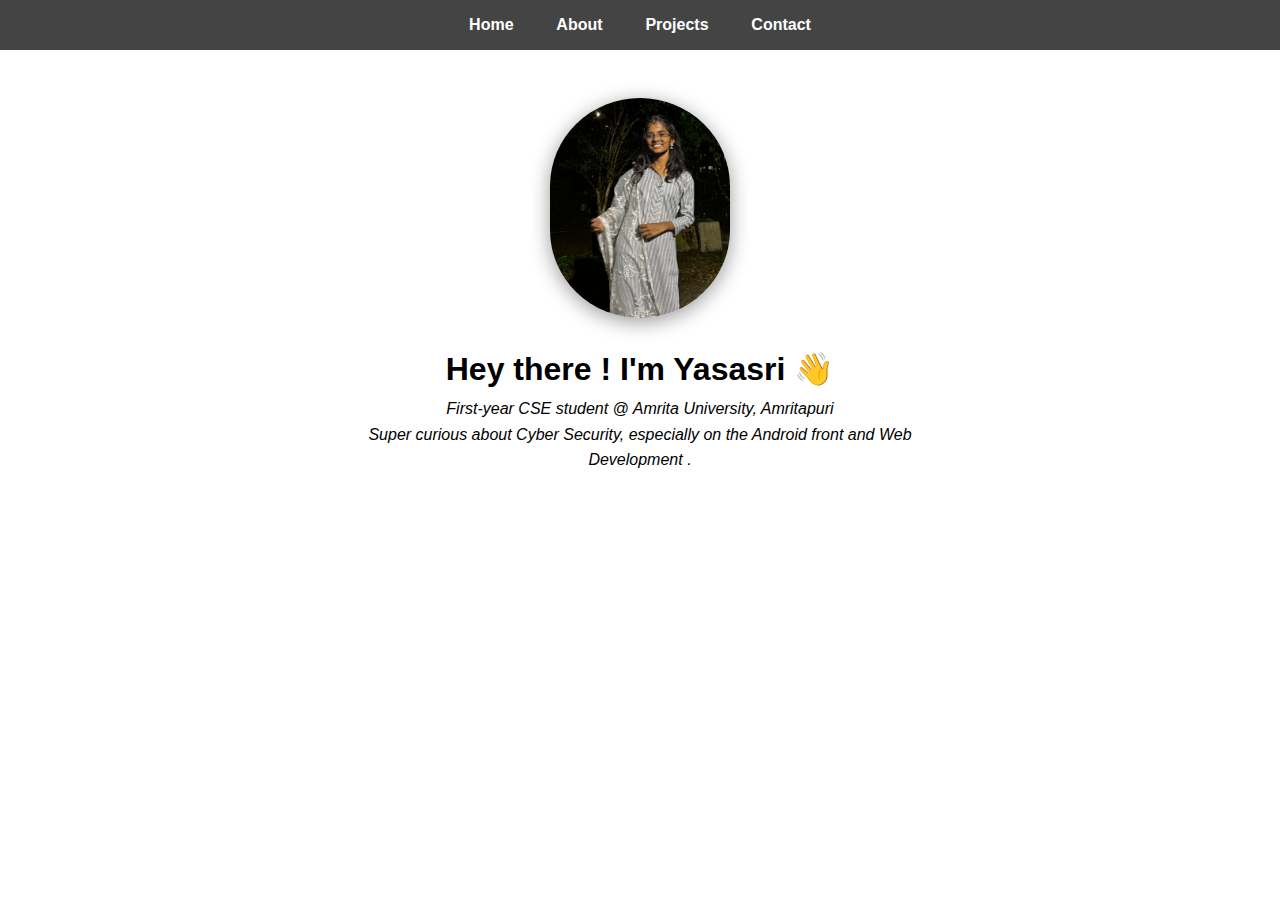
<file: index.html>
<!DOCTYPE html>
<html lang="en">
<head>
  <meta charset="UTF-8" />
  <meta name="viewport" content="width=device-width, initial-scale=1.0" />
  <title>Yasasri Valluri | Home</title>
  <link rel="stylesheet" href="style.css"> 
</head>
<body>
  <nav>
    <a href="index.html">Home</a>
    <a href="about.html">About</a>
    <a href="projects.html">Projects</a>
    <a href="contact.html">Contact</a>
  </nav>

  <header>
    <img src="images/portfolio.jpg" alt="Yasasri Valluri" class="profile-pic" />
    <h1>Hey there ! I'm Yasasri 👋</h1>
    <p><i>
      First-year CSE student @ Amrita University, Amritapuri<br>
      Super curious about Cyber Security, especially on the Android front and Web Development .<br>
      </i>
    </p>
  </header>

  
 
</body>
</html>
</file>
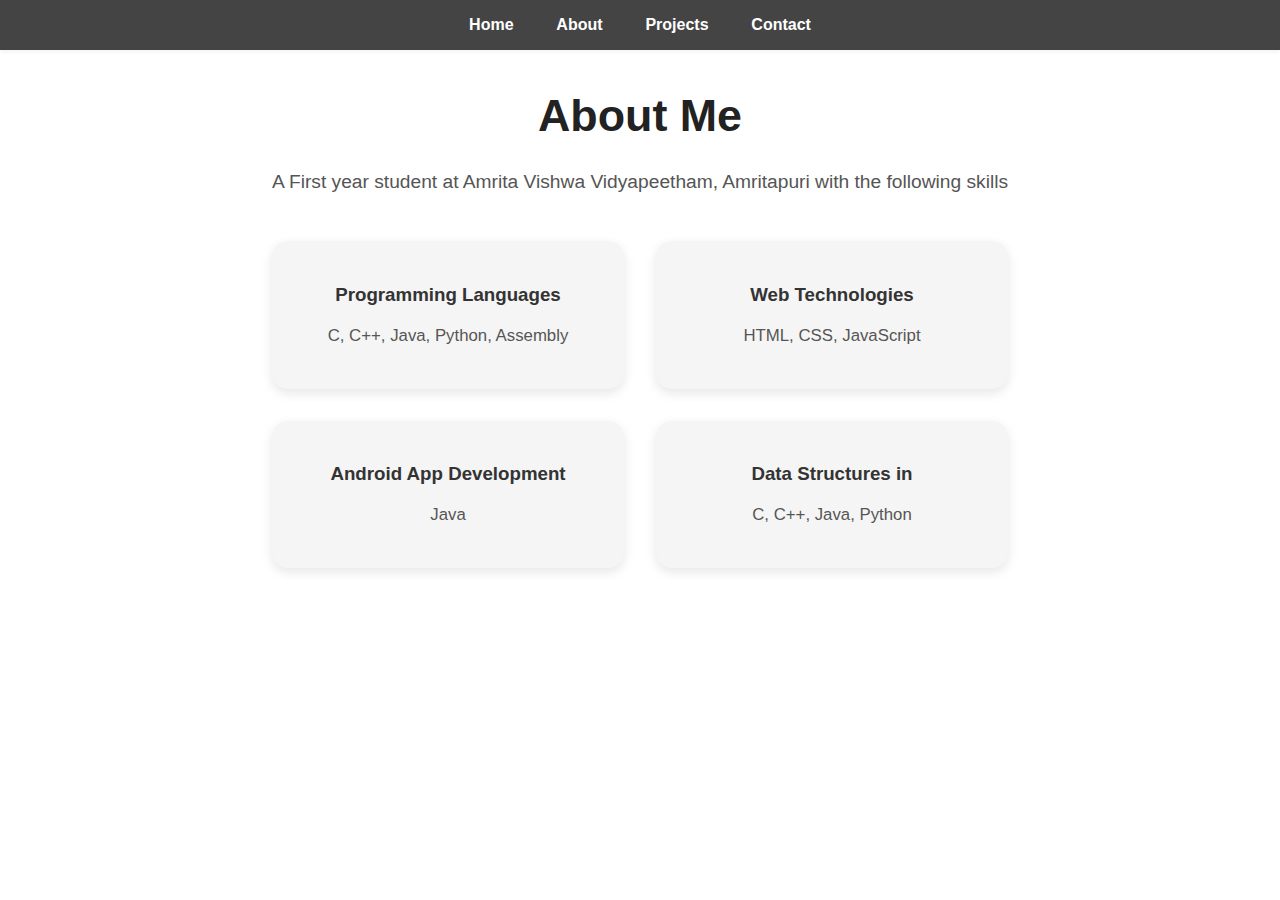
<file: about.html>
<!DOCTYPE html>
<html lang="en">
<head>
  <meta charset="UTF-8" />
  <meta name="viewport" content="width=device-width, initial-scale=1.0" />
  <title>About Me | Yasasri Valluri</title>
  <link rel="stylesheet" href="style.css">
</head>
<body>
  <nav>
    <a href="index.html">Home</a>
    <a href="about.html">About</a>
    <a href="projects.html">Projects</a>
    <a href="contact.html">Contact</a>
  </nav>

  <section>
    <h1 class="about-heading">About Me</h1>
    <p class="about-subtext">A First year student at Amrita Vishwa Vidyapeetham, Amritapuri with the following skills </p>

    <div class="skills-grid">
      <div class="skill-box">
        <h3>Programming Languages</h3>
        <p>C, C++, Java, Python, Assembly</p>
      </div>

      <div class="skill-box">
        <h3>Web Technologies</h3>
        <p>HTML, CSS, JavaScript</p>
      </div>

      <div class="skill-box">
        <h3>Android App Development</h3>
        <p>Java</p>
      </div>

      <div class="skill-box">
        <h3>Data Structures in</h3>
        <p>C, C++, Java, Python</p>
      </div>
    </div>
  </section>

</body>
</html>
</file>
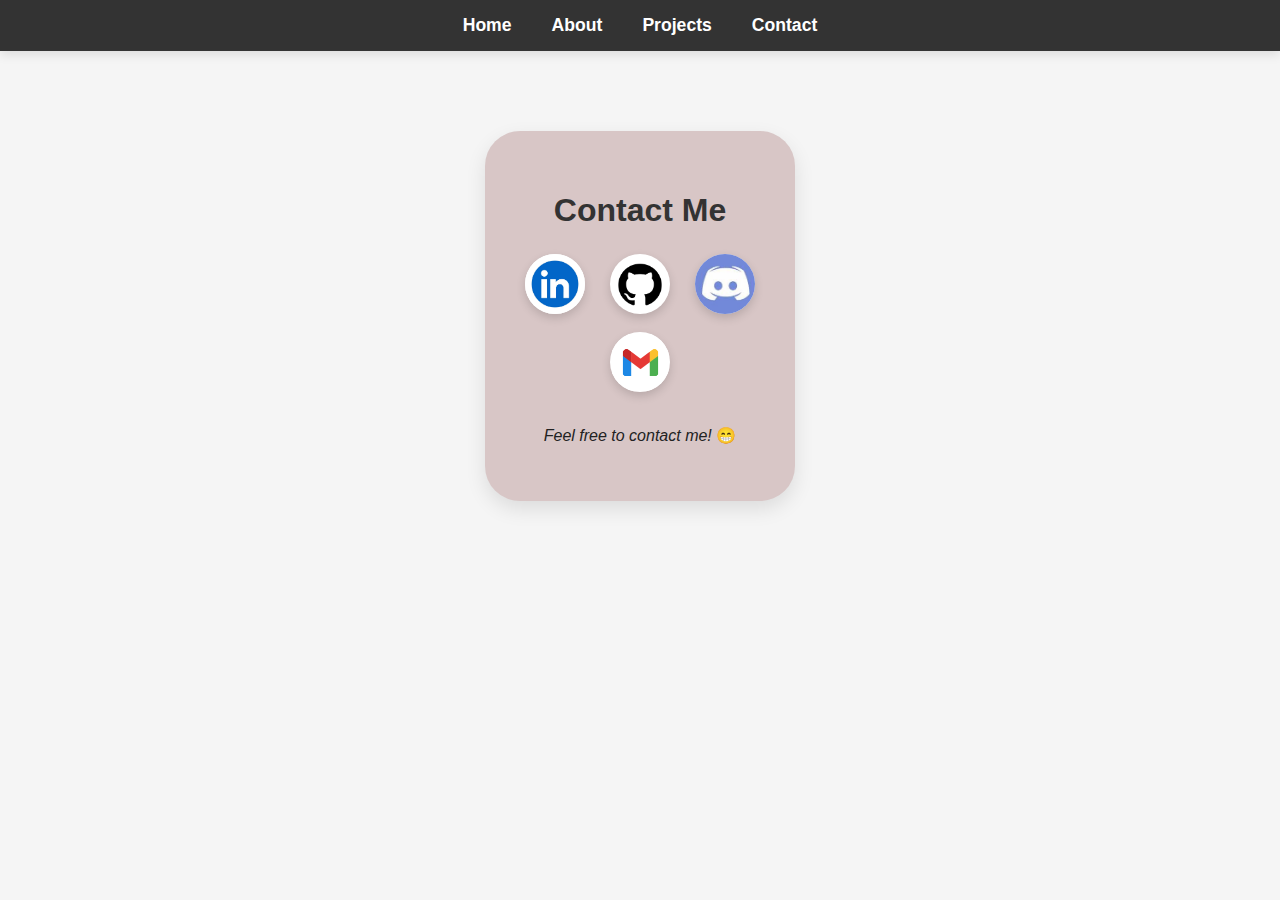
<file: contact.html>
<!DOCTYPE html>
<html lang="en">
<head>
  <meta charset="UTF-8" />
  <meta name="viewport" content="width=device-width, initial-scale=1.0"/>
  <title>Contact - Yasasri Valluri</title>
  <link rel="stylesheet" href="style.css"> 

  <style>
    body {
      margin: 0;
      padding: 0;
      font-family: 'Segoe UI', sans-serif;
      background: #f5f5f5;
      display: flex;
      flex-direction: column;
      align-items: center;
      justify-content: flex-start;
      min-height: 100vh;
    }

    nav {
      width: 100%;
      background-color: #333; /* dark grey */
      display: flex;
      justify-content: center;
      padding: 15px 0;
      box-shadow: 0 4px 10px rgba(0, 0, 0, 0.1);
      position: sticky;
      top: 0;
      z-index: 1000;
    }

    nav a {
      margin: 0 20px;
      text-decoration: none;
      color: #fff; /* white text */
      font-weight: bold;
      font-size: 1.1rem;
      transition: color 0.3s ease;
    }

    nav a:hover {
      color: #ccc; /* light grey on hover */
    }

    .contact-box {
      background: #d8c6c6;
      padding: 40px;
      border-radius: 35px;
      box-shadow: 0 8px 20px rgba(0, 0, 0, 0.1);
      text-align: center;
      max-width: 360px;
      margin-top: 80px;
    }

    h1 {
      margin-bottom: 25px;
      color: #333;
    }

    .icons, .icon {
      display: flex;
      justify-content: center;
      gap: 25px;
      flex-wrap: wrap;
    }

    .icons a, .icon a {
      display: inline-block;
      width: 60px;
      height: 60px;
      background: white;
      border-radius: 50%;
      display: flex;
      align-items: center;
      justify-content: center;
      text-decoration: none;
      box-shadow: 0 4px 10px rgba(0, 0, 0, 0.15);
      transition: transform 0.2s ease;
      overflow: hidden;
    }

    .icons a:hover, .icon a:hover {
      transform: scale(1.1);
    }

    .icons a img {
      width: 130%;
      height: 130%;
      object-fit: contain;
    }

    .icon a img {
      width: 95%;
      height: 95%;
      object-fit: contain;
    }

    .email {
      margin-top: 25px;
      font-size: 1rem;
      color: #555;
    }

    .email a {
      color: #333;
      text-decoration: none;
    }

    .email a:hover {
      text-decoration: underline;
    }
  </style>
</head>
<body>
  <nav>
    <a href="index.html">Home</a>
    <a href="about.html">About</a>
    <a href="projects.html">Projects</a>
    <a href="contact.html">Contact</a>
  </nav>

  <div class="contact-box">
    <h1>Contact Me</h1>
    <div class="icons">
      <a href="https://www.linkedin.com/in/yasasri-valluri-208ab1334/" target="_blank">
        <img src="images/linkedin.jpg" alt="LinkedIn" />
      </a>
      <a href="https://github.com/Yasasri16/" target="_blank">
        <img src="images/github.png" alt="GitHub" />
      </a>
      <a href="https://discord.gg/9fntXNfq" target="_blank">
        <img src="images/discord.jpg" alt="Discord"/>
      </a>
    </div>
    <br>
    <div class="icon">
      <a href="mailto:yasasrivalluri@gmail.com">
        <img src="images/gmail.png" alt="Gmail" />
      </a>
    </div>
    <br>
    <p style="font-family: 'Lucida Sans', sans-serif;"><i>Feel free to contact me!</i> 😁</p>
  </div>
  
</body>
</html>
</file>
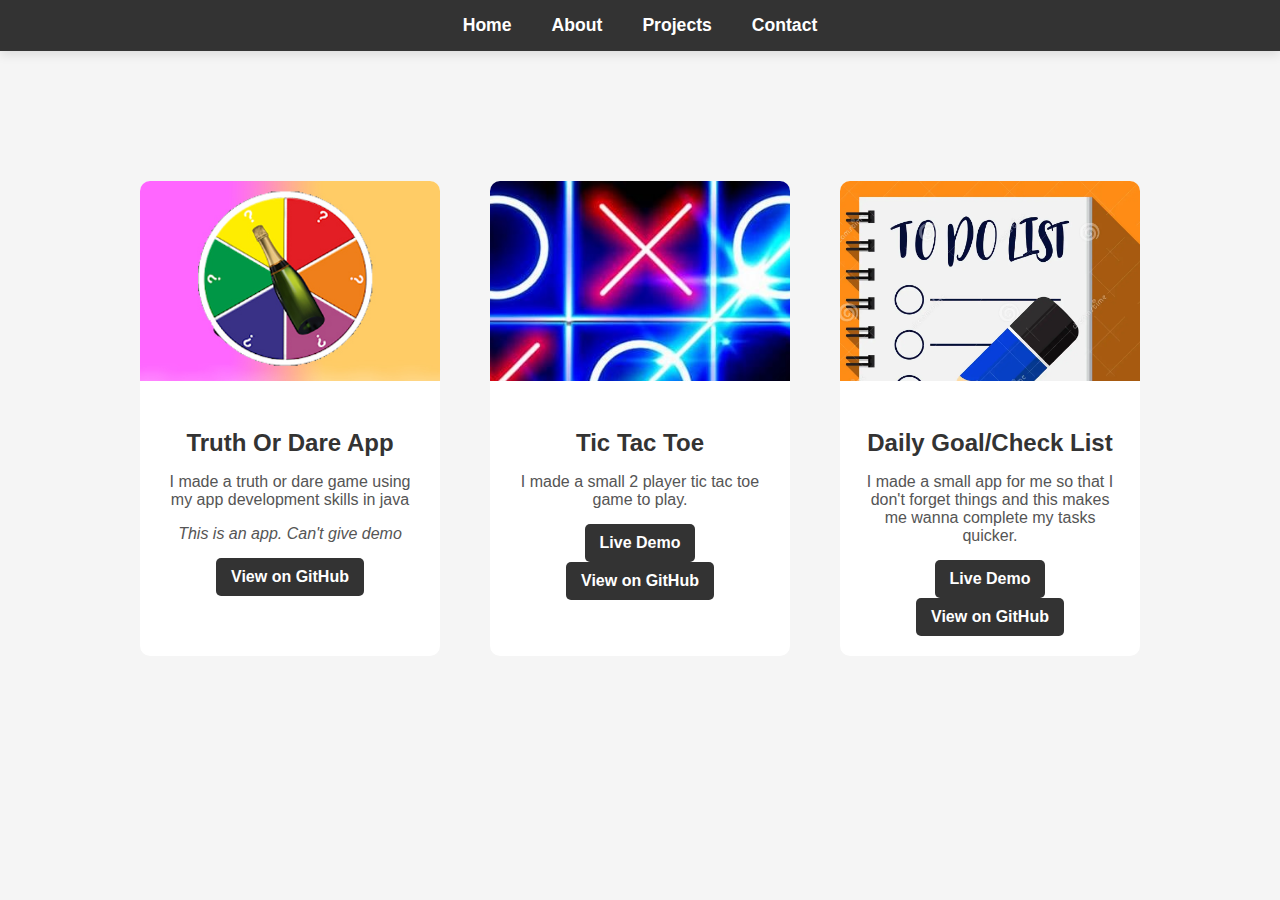
<file: projects.html>
<!DOCTYPE html>
<html lang="en">
<head>
  <meta charset="UTF-8" />
  <meta name="viewport" content="width=device-width, initial-scale=1.0"/>
  <title>Projects - Yasasri Valluri</title>

  <style>
    body {
      margin: 0;
      padding: 0;
      font-family: 'Segoe UI', sans-serif;
      background: #f5f5f5;
      display: flex;
      flex-direction: column;
      align-items: center;
      justify-content: flex-start;
      min-height: 100vh;
    }
    

   @media (min-width: 768px) {
     .project-card {
          width: 45%;
     }
  }

@media (min-width: 1024px) {
  .project-card {
    width: 30%;
  }
}

    nav {
      width: 100%;
      background-color: #333; 
      display: flex;
      justify-content: center;
      padding: 15px 0;
      box-shadow: 0 4px 10px rgba(0, 0, 0, 0.1);
      position: sticky;
      top: 0;
      z-index: 1000;
    }

    nav a {
      margin: 0 20px;
      text-decoration: none;
      color: #fff; 
      font-weight: bold;
      font-size: 1.1rem;
      transition: color 0.3s ease;
    }

    nav a:hover {
      color: #ccc; 
    }

    .projects-container {
      display: flex;
      grid-template-columns: repeat(auto-fill, minmax(300px, 1fr));
      gap: 30px;
      flex-wrap:wrap;
      padding: 40px;
      max-width: 1200px;
      margin-top: 80px;
      text-align: center;
    }

    .project-card {
      background: #fff;
      border-radius: 10px;
      max-width:300px;
      margin:10px;
      width:100%
      box-shadow: 0 4px 10px rgba(0, 0, 0, 0.1);
      overflow: hidden;
      transition: transform 0.3s ease;
    }

    .project-card:hover {
      transform: scale(1.05);
    }

    .project-card img {
      width: 100%;
      height: 200px;
      object-fit: cover;
    }

    .project-info {
      padding: 20px;
    }

    .project-info h3 {
      margin-bottom: 15px;
      font-size: 1.5rem;
      color: #333;
    }

    .project-info p {
      font-size: 1rem;
      color: #555;
      margin-bottom: 15px;
    }

    .project-info a {
      display: inline-block; 
      background-color: #333;
      color: #fff;
      padding: 10px 15px;
      text-decoration: none;
      border-radius: 5px;
      font-weight: bold;
      transition: background-color 0.3s ease;
    }

    .project-info a:hover {
      background-color: #555;
    }

  </style>
</head>
<body>

  <nav>
    <a href="index.html">Home</a>
    <a href="about.html">About</a>
    <a href="projects.html">Projects</a>
    <a href="contact.html">Contact</a>
  </nav>

  <div class="projects-container">
    
    <div class="project-card">
      <img src="images/truthordare.png" alt="Project 1">
      <div class="project-info">
        <h3>Truth Or Dare App</h3>
        <p>I made a truth or dare game using my app development skills in java</p>
        <p><i>This is an app. Can't give demo</i></p>
        <a href="https://github.com/Yasasri16/Android/tree/main/TruthOrDareGame" target="_blank">View on GitHub</a>
      </div>
    </div>

    
    <div class="project-card">
      <img src="images/tictactoe.jpeg" alt="Project 2">
      <div class="project-info">
        <h3>Tic Tac Toe</h3>
        <p>I made a small 2 player tic tac toe game to play.</p>
        <a href="https://yasasri16.github.io/Tic-Tac-Toe/" target="_blank">Live Demo</a>
        <a href="https://github.com/Yasasri16/Tic-Tac-Toe" target="_blank">View on GitHub</a>
      </div>
    </div>

    
    <div class="project-card">
      <img src="images/todolist.png" alt="Project 3">
      <div class="project-info">
        <h3>Daily Goal/Check List</h3>
        <p>I made a small app for me so that I don't forget things and this makes me wanna complete my tasks quicker.</p>
        <a href="https://yasasri16.github.io/To_Do_DashBoard/" target="_blank">Live Demo</a>
        <a href="https://github.com/Yasasri16/To_Do_DashBoard" target="_blank">View on GitHub</a>
      </div>
    </div>

    

  </div>

</body>
</html>
</file>
<file: style.css>
body {
    margin: 0;
    font-family: 'Segoe UI', Tahoma, Geneva, Verdana, sans-serif;
    background-color: #ffffff;
    color: #222222;
    transition: background-color 0.3s, color 0.3s;
  }
  header {
    background-color: #ffffff;
    padding: 3rem 2rem 2rem;
    text-align: center;
    display: flex;
    flex-direction: column;
    align-items: center;
    position: relative;
  }
  .profile-pic {
    width: 160px;
    height: 160px;
    border-radius: 20px;
    object-fit: cover;
    box-shadow: 0 4px 20px rgba(0, 0, 0, 0.2);
    margin-bottom: 1.5rem;
    transition: transform 0.3s ease;
  }
  .profile-pic:hover {
    transform: scale(1.05);
  }
  
  header h1 {
    font-size: 2rem;
    margin: 0.5rem 0;
    color: black;
    animation: fadeIn 1s ease-in-out;
  }
  header p {
    font-size: 1rem;
    color: black;
    max-width: 600px;
    margin: 0 auto;
    line-height: 1.6;
  }
  nav {
    background-color: #444444;
    padding: 1rem;
    text-align: center;
    box-shadow: 0 2px 4px rgba(0, 0, 0, 0.05);
  }
  nav a {
    color: #ffffff;
    margin: 0 1.2rem;
    text-decoration: none;
    font-weight: 600;
    position: relative;
    transition: color 0.3s;
  }
  nav a::after {
    content: '';
    display: block;
    width: 0;
    height: 2px;
    background: #ffffff;
    transition: width 0.3s;
    position: absolute;
    bottom: -4px;
    left: 0;
  }
  nav a:hover {
    color: burlywood;
  }
  nav a:hover::after {
    width: 100%;
  }
  section {
    max-width: 800px;
    margin: 2.5rem auto;
    padding: 1rem 2rem;
    text-align: center;
  }
  .quote-section {
    margin: 3rem auto;
    border-radius: 16px;
    color: #ddd;
    text-align: center;
    font-style: italic;
    font-size: 1.1rem;

  }
  .profile-pic {
    width: 180px;
    height: 220px;
    border-radius: 50% / 40%;
    object-fit: cover;
    box-shadow: 0 4px 20px rgba(0, 0, 0, 0.4);
    margin-bottom: 1.5rem;
    transition: transform 0.3s ease;
  }
  .profile-pic:hover {
    transform: scale(1.05);
  }
  
  footer {
    text-align: center;
    padding: 1rem;
    background-color: #f1f1f1;
    color: #555555;
    font-size: 0.9rem;
  }
  .about-heading {
    text-align: center;
    font-size: 2.8rem;
    margin-top: -1rem;
    color: #222;
  }

  .about-subtext {
    text-align: center;
    font-size: 1.2rem;
    color: #555;
    margin-bottom: 3rem;
  }

  .skills-grid {
    display: grid;
    grid-template-columns: repeat(auto-fit, minmax(250px, 1fr));
    gap: 2rem;
    max-width: 900px;
    margin: 0 auto 4rem;
    padding: 0 2rem;
  }

  .skill-box {
    background-color: #f5f5f5;
    padding: 1.5rem;
    border-radius: 16px;
    box-shadow: 0 4px 12px rgba(0, 0, 0, 0.1);
    transition: transform 0.3s ease;
  }

  .skill-box:hover {
    transform: translateY(-5px);
  }

  .skill-box h3 {
    color: #333;
    margin-bottom: 0.8rem;
  }

  .skill-box p {
    color: #555;
    font-size: 1.05rem;
    line-height: 1.5;
  }
 /* RESPONSIVE STYLES  */

/* Small devices (phones) */
@media (max-width: 1200px) {
    ul {
        flex-direction: column;
        align-items: center;
        gap: 10px;
        padding: 10px 0;
    }

    #ldin, #hub, #pin {
        margin-left: 0;
    }

    .intro {
        font-size: 1.4rem;
        text-align: center;
        margin: 1rem;
    }

    .subtext {
        font-size: 1rem;
        text-align: center;
        margin: 0 1rem;
    }

    #img1 {
        width: 100%;
        height: auto;
        margin-top: 70px;
    }

    footer {
        font-size: 12px;
        padding: 10px 0;
    }

    .sidebar {
        position: fixed;
        left: 0;
        top: 0;
        height: 100vh;
        width: 30px;
        background-color: #222;
        padding-top: 2rem;
    }
      
    .sidebar ul {
        list-style: none;
        padding: 0;
    }
      
    .sidebar li {
        margin: 1rem 0;
    }
      
    .sidebar a {
        color: white;
        text-decoration: none;
        padding: 0.5rem 1rem;
        display: block;
    }
      
}

@media (min-width: 601px) and (max-width: 1024px) {
    ul {
        flex-wrap: wrap;
        justify-content: center;
        gap: 15px;
    }

    #ldin {
        margin-left: 40%;
    }

    .intro {
        font-size: 2rem;
        text-align: center;
        margin-top: 100px;
    }

    .subtext {
        font-size: 1.2rem;
        text-align: center;
        margin: 0 2rem;
    }

    #img1 {
        width: 90%;
        display: block;
        margin: 80px auto 0 auto;
    }

    header{
        position:static;
        top:0;
        width:100%;
    }
}
</file>
